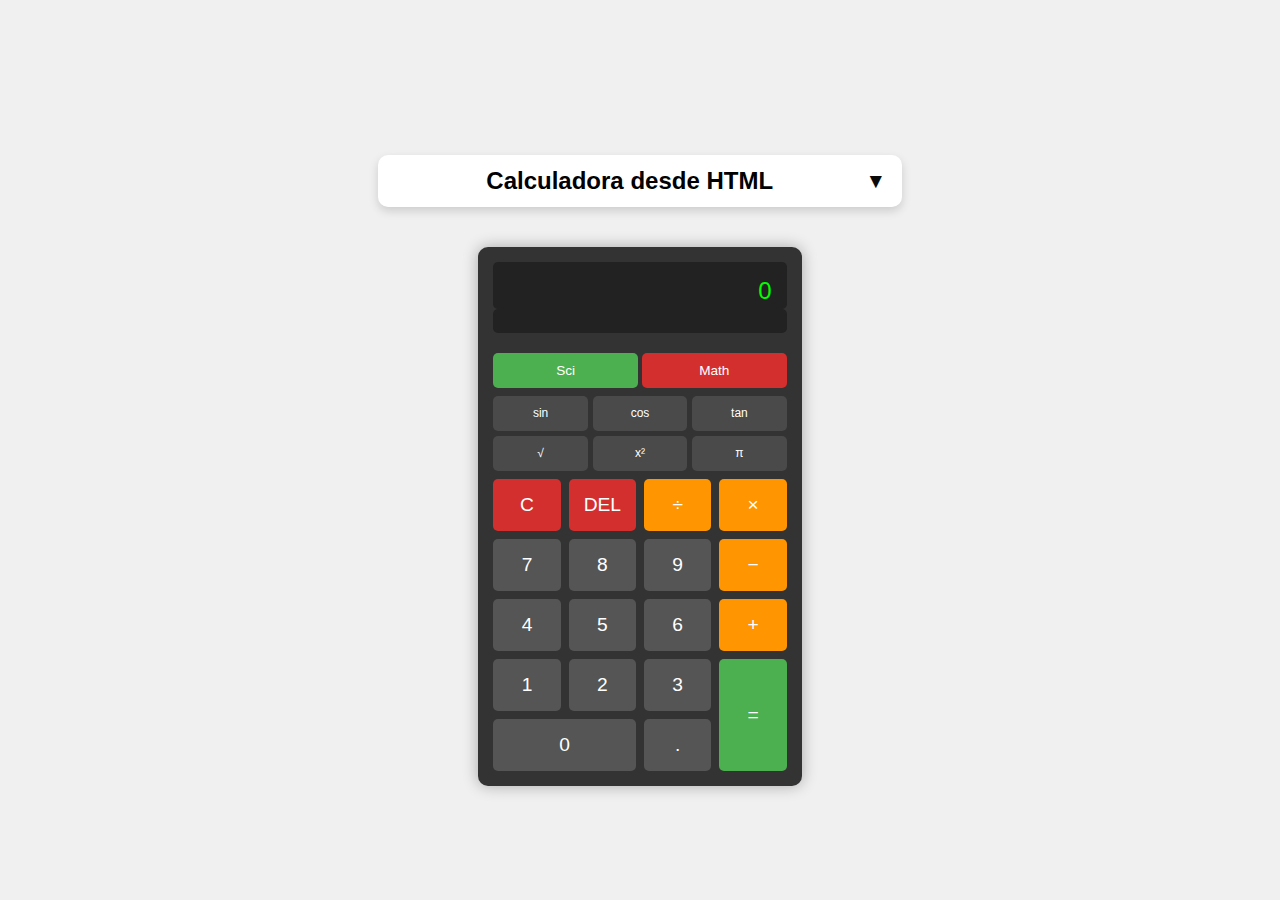
<file: calculadora/index.html>
<!DOCTYPE html>
<html lang="es">
<head>
    <meta charset="UTF-8">
    <meta name="viewport" content="width=device-width, initial-scale=1.0">
    <title>Calculadora</title>
    <link rel="stylesheet" href="styles.css">
    <script src="main.js" defer></script>
</head>
<body>
    <div class="calculator">
        <div id="pantalla">0</div>
        <div id="displayOperation"></div>

        
        <div class="sciButtons">
            <button class="btn especial sci" id="btnSci">Sci</button>
            <button class="btn especial sci" id="btnMath">Math</button>
        </div>

        <!-- FILAS CIENTÍFICAS OCULTAS -->
        <div id="scientificPanel" class="hidden">
            <button class="btn scientific"></button>
            <button class="btn scientific"></button>
            <button class="btn scientific"></button>
            <button class="btn scientific"></button>
            <button class="btn scientific"></button>
            <button class="btn scientific"></button>
        </div>

        <div class="grid">
            <!--Primera fila-->
            <button class="btn especial" id="borrarTodo">C</button>
            <button class="btn especial" id="borrarUltimo">DEL</button>
            <button class="btn operador">÷</button>
            <button class="btn operador">×</button>

            <button class="btn number">7</button>
            <button class="btn number">8</button>
            <button class="btn number">9</button>
            <button class="btn operador">−</button>

            <button class="btn number">4</button>
            <button class="btn number">5</button>
            <button class="btn number">6</button>
            <button class="btn operador">+</button>

            <button class="btn number">1</button>
            <button class="btn number">2</button>
            <button class="btn number">3</button>

            <button class="btn number" id="cero">0</button>
            <button class="btn number">.</button>
            <button class="btn" id="igual">=</button>
        </div>
    </div>
</body>
</html>
</file>
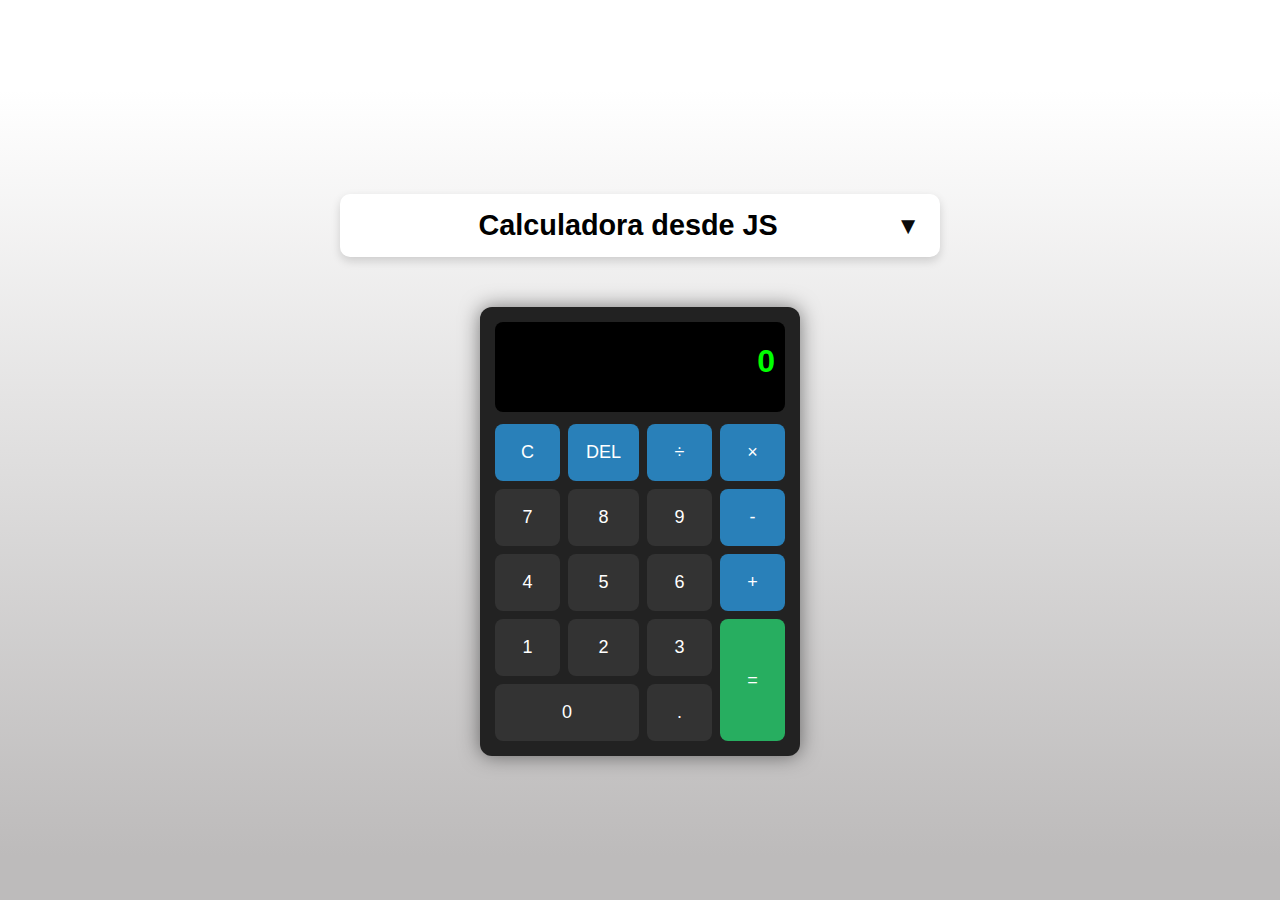
<file: Calculator/index.html>
<!DOCTYPE html>
<html lang="es">
<head>
    <meta charset="UTF-8">
    <meta name="viewport" content="width=device-width, initial-scale=1.0">
    <title>Calculadora</title>
    <link rel="stylesheet" href="styles.css">
</head>
<body>

    <div class="calculator">
            <!-- Codigo JS desde main.js-->
    </div>
    <script src="main.js"></script>
</body>
</html>
</file>
<file: calculadora/styles.css>
body {
    display: flex;
    flex-direction: column;
    justify-content: center;
    align-items: center;
    min-height: 100vh;
    margin: 0;
    background-color: #f0f0f0;
    font-family: Arial, sans-serif;
}

.calculator {
    background-color: #333;
    padding: 15px;
    border-radius: 10px;
    box-shadow: 0 0 15px rgba(0, 0, 0, 0.3);
}

#pantalla {
    background-color: #222;
    color: #0f0;
    font-size: 1.5em;
    padding: 15px;
    padding-bottom: 4px;
    border-radius: 5px;
    text-align: right;
    min-height: 25px;
}

#displayOperation {
    background-color: #222;
    color: #0f0;
    font-size: 0.8rem;
    padding: 4px 15px;
    margin-bottom: 8px;
    border-radius: 5px;
    text-align: right;
    min-height: 16px;
}

.grid {
    display: grid;
    grid-template-columns: repeat(4, 1fr);
    gap: 8px;
}

.btn {
    padding: 15px;
    font-size: 1.2em;
    border: none;
    border-radius: 5px;
    background-color: #555;
    color: white;
    cursor: pointer;
    transition: background-color 0.2s;
}

.btn:hover {
    background-color: #777;
}

.btn:active {
    background-color: #444;
}

.operador {
    background-color: #ff9500;
}

.operador:hover {
    background-color: #ffb143;
}

.especial {
    background-color: #d32f2f;
}

.especial:hover {
    background-color: #f44336;
}

#igual {
    grid-column: 4;
    grid-row: 4 / 6;
    background-color: #4caf50;
}

#igual:hover {
    background-color: #66bb6a;
}

#cero { 
    grid-column: span 2;
}

.hidden {
    display: none;
}

#scientificPanel {
    display: grid;
    grid-template-columns: repeat(3, 1fr);
    gap: 5px;
    margin-bottom: 8px;
    margin-top: 8px;
    max-height: 0;
    opacity: 0;
}

#scientificPanel:not(.hidden) {
    max-height: 180px;
    opacity: 1;
}

.scientific {
    padding: 10px;
    font-size: 0.75rem;
    background-color: #4a4a4a;
    min-height: 35px;
}

.scientific:hover {
    background-color: #666;
}

.sciButtons {
    display: grid;
    grid-template-columns: repeat(2, 1fr);
    gap: 4px;
}

.sci {
    height: 35px;
    padding: 4px;
    font-size: 0.85rem;
    margin-top: 12px;
}

.btn.especial.active {
    background-color: #4caf50;
    color: white;
}

/* ===== TITULO SIN DESPLAZAR LA CALCULADORA ===== */

.calc-title {
    width: 500px;
    background: #fff;
    border-radius: 10px;
    padding: 8px 12px;
    box-shadow: 0 4px 10px rgba(0,0,0,0.15);
    cursor: pointer;
    transition: 0.3s;
    margin: 40px;
    position: relative; /* CLAVE */
}

.title-header {
    display: flex;
    justify-content: space-between;
    align-items: center;
    padding: 4px 4px;
}

.title-header h1 {
    font-size: 1.5rem;
    margin: 0 auto;
}

.title-header .arrow {
    font-size: 1.3rem;
    color: rgb(10, 10, 10);
}

.title-content {
    position: absolute;      /* FUERA DEL FLUJO */
    top: 100%;
    left: 0;
    width: 100%;
    max-height: 0;
    overflow: hidden;
    font-size: 0.85rem;
    color: #555;
    background: #fff;
    border-radius: 0 0 10px 10px;
    box-shadow: 0 6px 10px rgba(0,0,0,0.15);
    transition: max-height 0.35s ease, padding 0.35s ease;
    padding: 0 12px;
    z-index: 10;
}

.title-content strong {
    color: #000;
}

.title-content.open {
    max-height: 250px;
    padding: 8px 12px;
}

.calc-title.active .arrow {
    transform: rotate(180deg);
}
</file>
<file: Calculator/styles.css>
* {
    margin: 0;
    padding: 0;
    box-sizing: border-box;
    font-family: Arial, sans-serif;
}

body {
    display: flex;
    justify-content: center;
    flex-direction: column;
    align-items: center;
    height: 100vh;
    background: linear-gradient(to bottom, white 10%, rgb(189, 187, 187) 95%);
}

/* estilos del titulo y texto*/

/* Contenedor del título */
.calc-title {
    width: 600px;
    background: #fff;
    border-radius: 10px;
    padding: 10px 15px;
    box-shadow: 0 4px 10px rgba(0,0,0,0.15);
    cursor: pointer;
    transition: 0.3s;
    margin: 50px;
    

}

/* Cabecera del desplegable */
.title-header {
    display: flex;
    justify-content: space-between;
    align-items: center;
    padding: 5px 5px;
    
}

.title-header h1 {
    font-size: 1.8rem;
    margin: 0px auto;
    }

/* Flecha */
.title-header .arrow {
    font-size: 1.5rem !important;
    color: rgb(10, 10, 10) !important;
    text-align: right !important;
    
}

/* Contenido oculto */
.title-content {
    max-height: 0;
    overflow: hidden;
    font-size: 0.95rem;
    color: #555;
    transition: max-height 0.35s ease;
    margin-top: 0;
    
}

.title-content strong {
    color: #000;
}

/* Cuando está abierto */
.title-content.open {
    max-height: 280px; 
    margin-top: 10px;
}

/* Rotar flecha */
.calc-title.active .arrow {
    transform: rotate(180deg);
}


.calculator {
    width: 320px;
    background: #222;
    border-radius: 12px;
    padding: 15px;
    box-shadow: 0 0 20px rgba(0,0,0,0.5);
}

.display {
    background: #000;
    color: #0f0;
    text-align: right;
    border-radius: 8px;
    margin-bottom: 12px;
    padding: 10px;
    height: 90px;
    display: flex;
    flex-direction: column;
    justify-content: center;
    overflow: hidden;
}

#resultDisplay {
    font-size: 2rem;
    font-weight: bold;
    
}

#operationDisplay{
    font-size: 0.9rempx;
    opacity: .7;
    margin-top: 4%;
    
}

.buttons {
    display: grid;
    grid-template-columns: repeat(4, 1fr);
    gap: 8px;
}

.btn {
    padding: 18px;
    font-size: 18px;
    border: none;
    border-radius: 8px;
    cursor: pointer;
    background: #333;
    color: #fff;
    transition: 0.2s;
}

.btn:hover {
    background: #444;
}

.fn {
    background: #c0392b;
}

.fn:hover {
    background: #e74c3c;
}

.op {
    background: #2980b9;
}

.op:hover {
    background: #3498db;
}

.equal {
    background: #27ae60;
    grid-row: span 2;
}

.equal:hover {
    background: #2ecc71;
}

.zero {
    grid-column: span 2;
}
</file>
